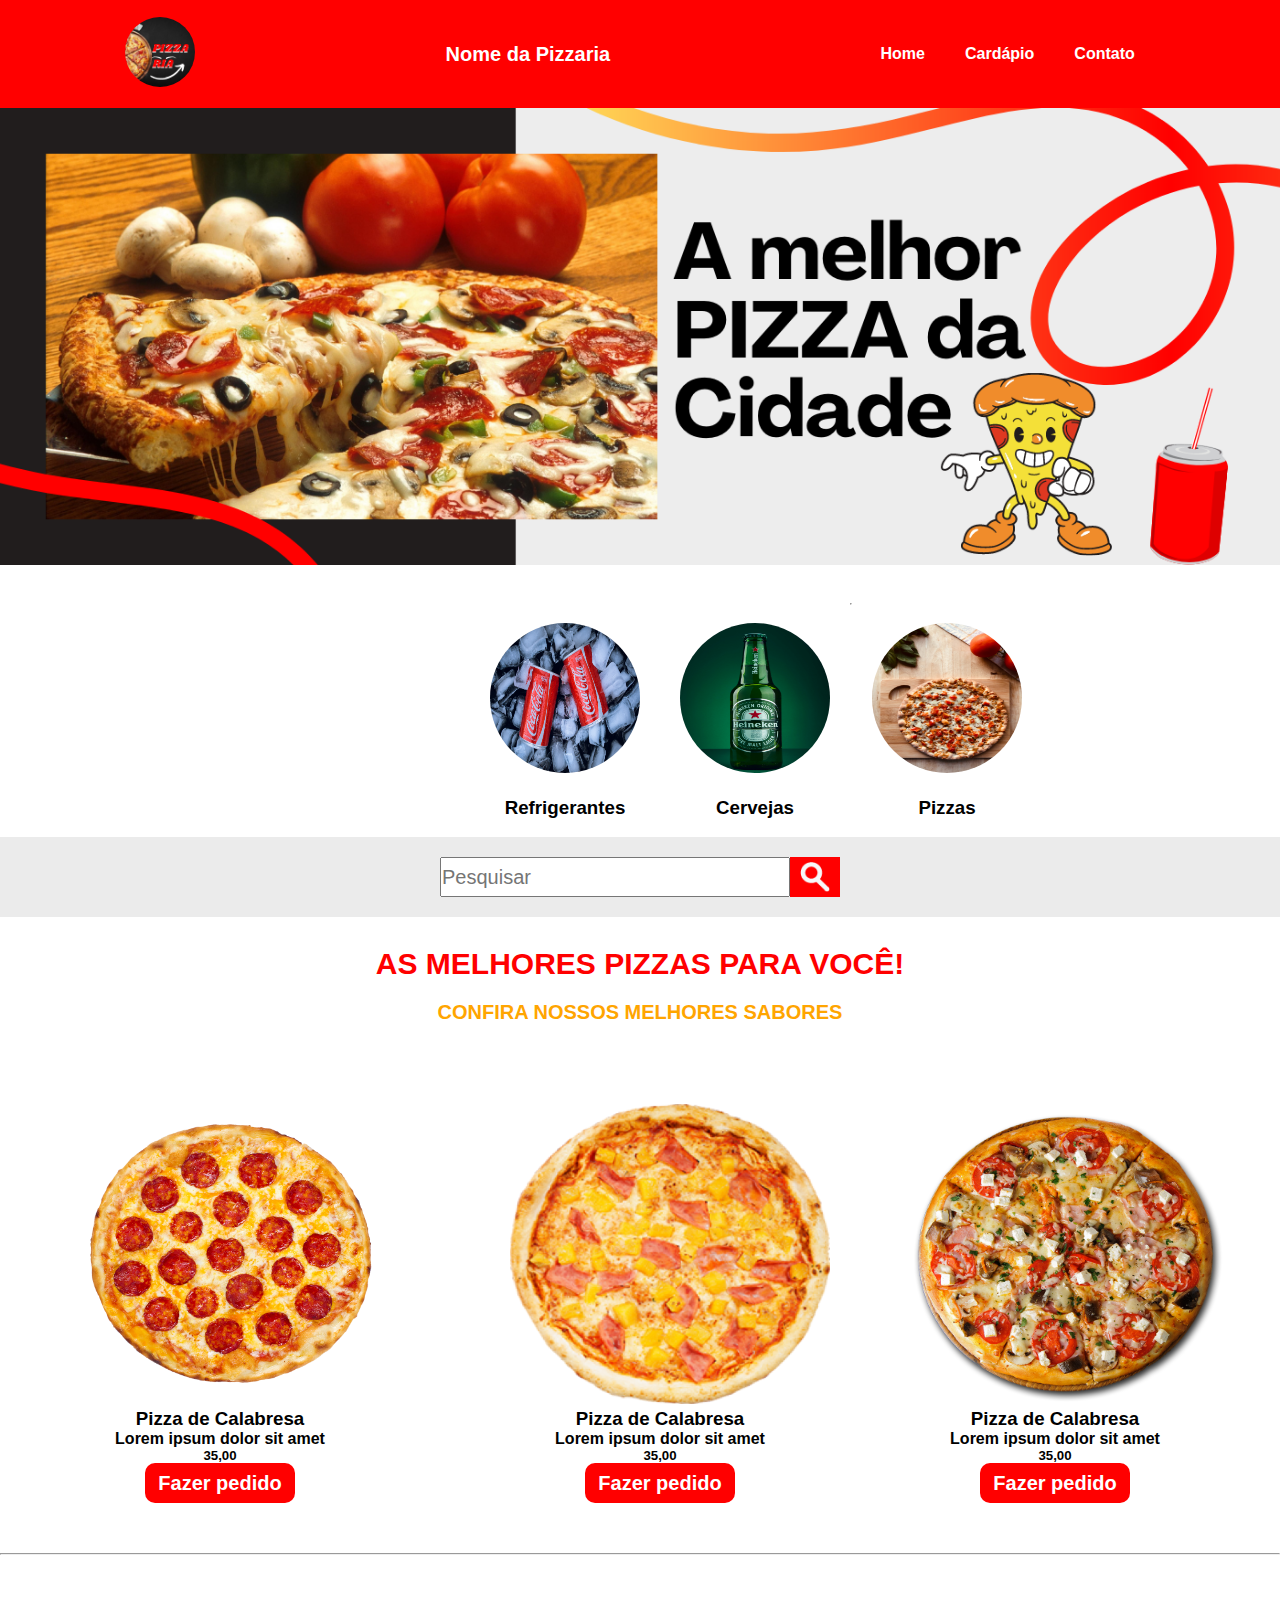
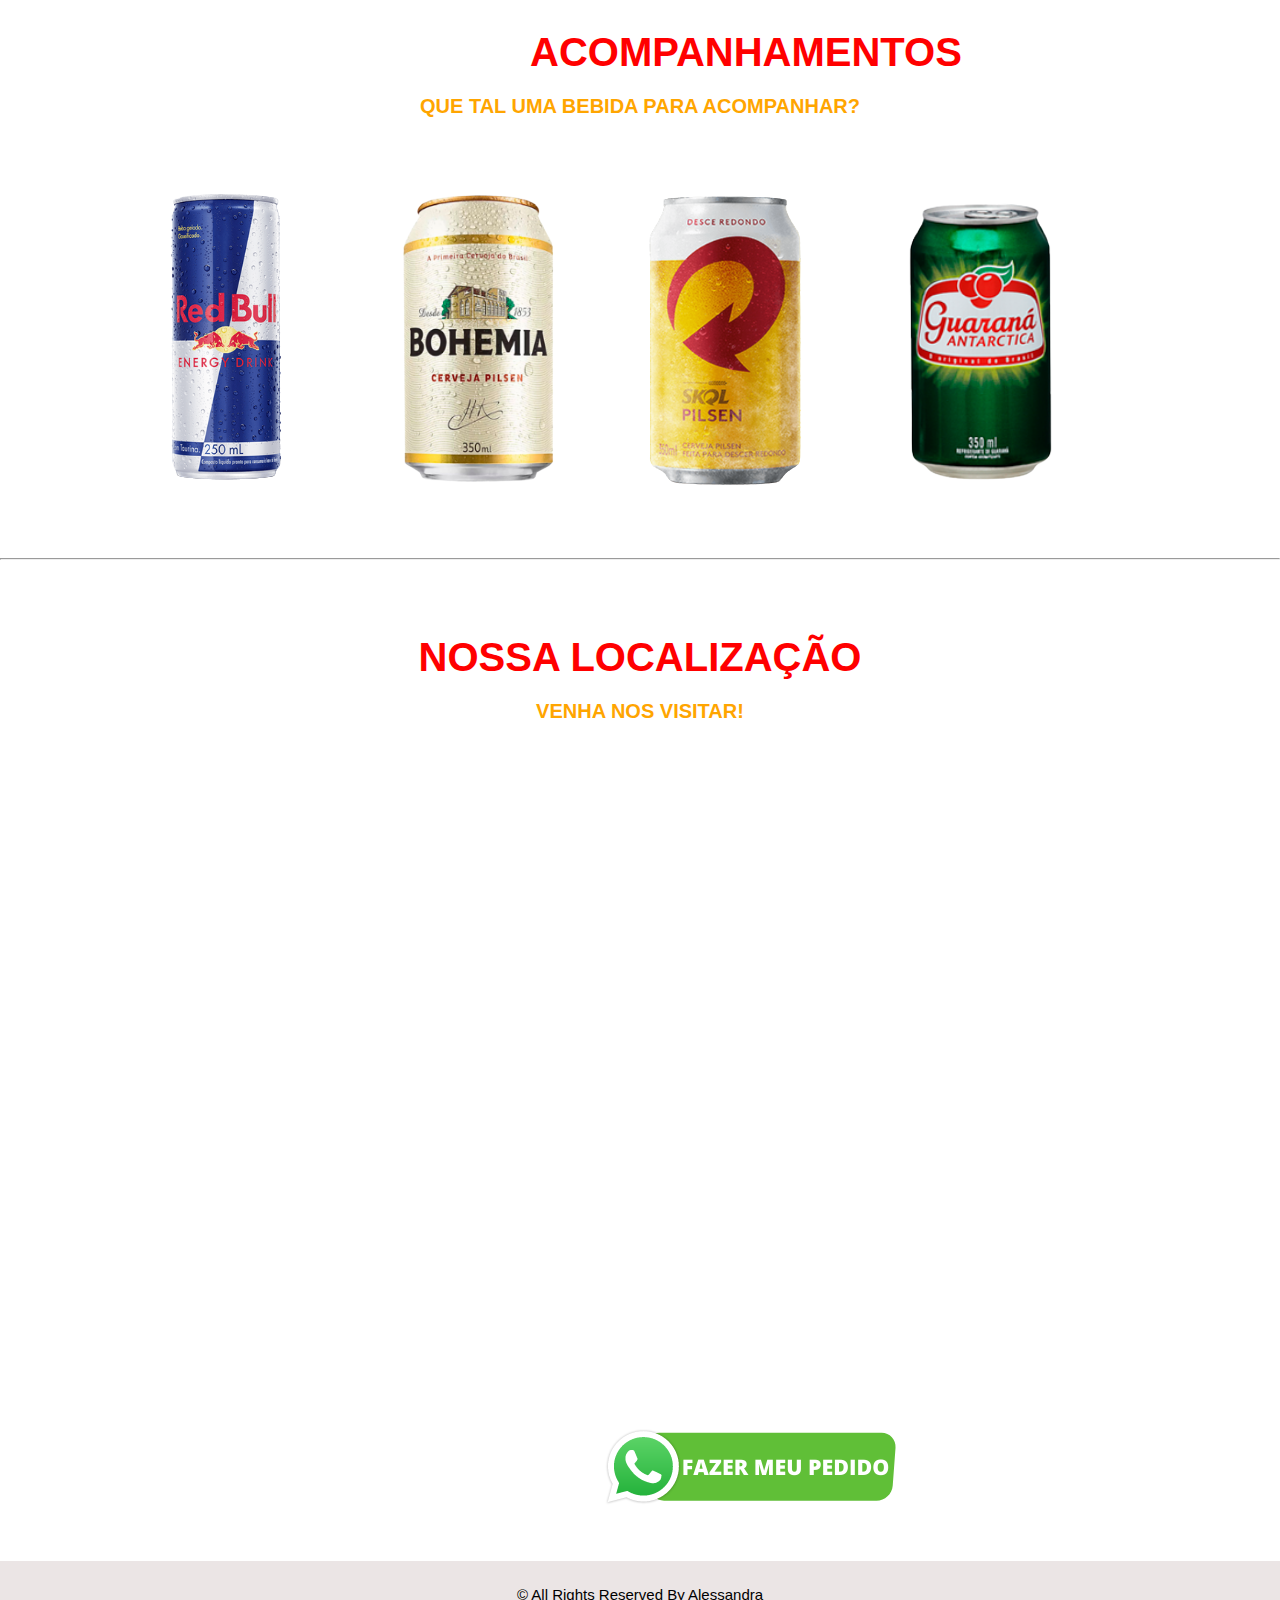
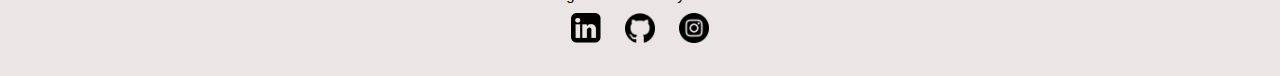
<file: PIZZARIA/index.html>
<!DOCTYPE html>
<html lang="pt-br">
<head>
    <meta charset="UTF-8">
    <meta http-equiv="X-UA-Compatible" content="IE=edge">
    <meta name="viewport" content="width=device-width, initial-scale=1.0">
    <title>PizzaRia</title>
    <link rel="stylesheet" href="css/style.css">

</head>

<body>
    <header>
        <nav class="navbar">
            <div class="logos">
                <img src="img/logo.png" alt="Logo da Pizzaria">
            </div>
            <div class="nomepizzaria">
                Nome da Pizzaria
            </div>
                <ul class="opcoes">
                    <li class="nav-item"><a href="#">Home</a></li>
                    <li class="nav-item"><a href="#">Cardápio</a></li>
                    <li class="nav-item"><a href="#">Contato</a></li>
                </ul>
            </div>
        </nav>
    </header>
    <main>
        <div class="foto-fundo">
            <img src="img/bg.png">
        </div>
    </main>

    <section class="apresentacao">
        
        <div class="itens">
            <div class="refri">
                <img src="img/coca.jpg">
                <h3>Refrigerantes</h3>
            </div>
            <div class="pizza-calabresa">
                <img src="img/calabresa.jpg">
                <h3>Pizzas</h3>
            </div>
            <div class="crvj">
                <img src="img/heineken.jpg">
                <h3>Cervejas</h3>
            </div>
            <hr>
        </div>
    </section>
    <section class="cardapio">
        <div class="campo-pesquisa">
            <form class="pesquisa">
                <input type="search" id="texto" list="historico" placeholder="Pesquisar"> 
                <img src="img/lupa.png" class="btn">

                <datalist id="historico">
                    <option value="Pizza Calabresa"></option>
                    <option value="Pizza Mussarela"></option>
                    <option value="Pizza Frango Catupiry"></option>
                    <option value="Pizza Doce"></option>
                    <option value="Pizza Portuguesa"></option>
                    <option value="Pizza de Atum"></option>
                </datalist>
            </form>
        </div>
    </section>

    <section class="cardapio">
        <div class="container">
            <div class="tittle">
                <h3>As melhores pizzas para você!</h3>
            <p>Confira nossos melhores sabores</p>
            </div>

            <div class="pizzas-cardapio">
                <div class="pizza-1">
                    <img src="img/p1calabresa.png">
                    <h3>Pizza de Calabresa</h3>
                    <h4>Lorem ipsum dolor sit amet</h4>
                    <h5>35,00</h5>
                    <button>Fazer pedido</button>
                </div>
    
                <div class="pizza-2">
                    <img src="img/p2mussarela.png">
                    <h3>Pizza de Calabresa</h3>
                    <h4>Lorem ipsum dolor sit amet</h4>
                    <h5>35,00</h5>
                    <button>Fazer pedido</button>
                </div>
                <div class="pizza-3">
                    <img src="img/p3frango.png">
                    <h3>Pizza de Calabresa</h3>
                    <h4>Lorem ipsum dolor sit amet</h4>
                    <h5>35,00</h5>
                    <button>Fazer pedido</button>
                </div>
                
            </div>
            
            <hr>

        </div>

    </section>
    <section class="slide">
        <h3>Acompanhamentos</h3>
            <p>Que tal uma bebida para acompanhar?</p>
            
        <div class="container-bebidas">
            <div class="itens-bebidas">
                <img src="img/redbull.png">
                <img src="img/bohemia.png">
                <img src="img/skol.png">
                <img src="img/guarana.png">
                <img src="img/cocacola.png">
                <img src="img/monster.png">
                <img src="img/vulcano.png">
                <img src="img/brahma.png">
                <img src="img/itaipava.png">

            </div>

            <hr>
        </div>
    </section>

    <section class="localizacao">
        <div class="container-localizacao">
            <h3>Nossa Localização</h3>
            <p>Venha nos visitar!</p>
            <iframe class="mapa" src="https://www.google.com/maps/embed?pb=!1m18!1m12!1m3!1d41994.9670617407!2d2.3007256565748757!3d48.86420841186544!2m3!1f0!2f0!3f0!3m2!1i1024!2i768!4f13.1!3m3!1m2!1s0x47e66e111c44a787%3A0x149a6775e2674ac!2sPizza%20Rossi!5e0!3m2!1spt-BR!2sbr!4v1630632730284!5m2!1spt-BR!2sbr" width="600" height="450" style="border:0;" allowfullscreen="" loading="lazy"></iframe>

            <a href="#" target="_blank"><img src="img/fazermeupedido.png"></a>
        </div>
    </section>

    <footer class="rodape">
        <p>
            &copy; All Rights Reserved By Alessandra
        </p>
        <a href= "https://www.linkedin.com/in/alessandra-avelino-1a1740205" target="_blank"><img src="img/linkedin.png"></a>
        <a href= "https://www.github.com/alessandra-avelinoo" target="_blank"><img src="img/github.png"></a>
        <a href= "https://www.instagram.com/alessandra_avellinoo" target="_blank"><img src="img/instagram.png"></a>

    </footer>
        
</body>
</html>
</file>
<file: PIZZARIA/css/style.css>
* {
    margin: 0;
    padding: 0;
}

.logos img {
    height: 70px;
    width: 70px;
    border-radius: 50px;
}

.navbar {
    background-color: red;
    display: flex;
    justify-content:space-around;
    align-items: center;
    color: white;
    font-family:Verdana, Geneva, Tahoma, sans-serif;
    height: 12vh;
    font-weight:600;
}

.nomepizzaria {
    font-family: Verdana, Geneva, Tahoma, sans-serif;
    font-size: 20px;
}

.opcoes {
    display: flex;
    justify-content:space-around;
    text-emphasis-color: none;
    text-decoration: none;
    list-style: none;

}

.opcoes a {
    color: white;
    padding: 20px;
    text-decoration: none;
}

.navbar ul li a:hover {
    color: yellow;
}
.foto-fundo img {
    width: 100%;
}


.itens img {
    height: 150px;
    width: 150px;
    border-radius: 100px;
    padding: 20px;

}

.apresentacao {
    font-family:Verdana, Geneva, Tahoma, sans-serif;
    display: inline-block;
    align-self: center;
}
.itens {
    padding: 20px; 
    position: absolute; 
    margin-left: 450px;



}

.refri {
    float: left;
    text-align: center; 
    max-zoom: 10;
    
}

.pizza-calabresa {
    float: right;
    text-align: center;

}

.crvj {
    float: left; 
    text-align: center;
}

.pesquisa {
    width: 400px;
    height: 40px;
    margin: 200px auto; 
    margin-top: 250px;
    align-items: center;
    padding: 20px;
}

#texto {
    width: 350px;
    height: 40px;
    float: left;
    font-family: Verdana, Geneva, Tahoma, sans-serif;
    font-size: 20px;
}

.btn {
    width: 30px;
    height: 30px;
    background-color: red;
    padding: 5px 10px;
    cursor: pointer;
}

#texto:focus{
    border: solid 2px red;
}

.campo-pesquisa {
    background-color:rgb(235, 235, 235);
}

.tittle h3{
    text-align: center; 
    margin-top: -170px;
    font-family: Arial, Helvetica, sans-serif;
    color: red;
    padding-bottom: 30px; 
    font-size: 30px;
    text-transform: uppercase;
}

.tittle p {
    margin-top: -10px;
    font-family: Arial, Helvetica, sans-serif;
    color: orange;
    text-align: center;
    padding-bottom: 30px;
    text-transform: uppercase;
    font-weight: 600;
    font-size: 20px;

}

.produtos img {
    width: 250px;
    height: 250px;
}

.pizzas-cardapio img {
    height: 300px;
    width: 320px;
    margin-left: 20px;
    
    
}

.pizza-1 {
    float: left;
    padding: 50px;
    font-family: Arial, Helvetica, sans-serif;
    text-align: center;


}
.pizza-2 {
    float: left;
    padding: 50px;
    font-family: Arial, Helvetica, sans-serif;
    text-align: center;
}

.pizza-3 {
    
    padding: 50px;
    font-family: Arial, Helvetica, sans-serif;
    text-align: center;
}

button {
    background-color: red;
    color: white;
    height: 40px;
    width: 150px;
    border-style: none;
    border-radius: 10px;
    font-weight: bold;
    font-size: 20px;
    align-items: center;
    cursor: pointer;
}
.itens-bebidas {
    display: flex;
    overflow-x: auto;
    margin-bottom: 70px;
    width: 80%;
    margin-left: 100px;


}
.itens-bebidas img { 
    float: right;

}

.slide {
    margin-top: 20px;

}

.slide h3 {
    margin-top: 75px;
    font-family: Arial, Helvetica, sans-serif;
    font-size: 40px;
    text-align: center;
    color: red;
    text-transform: uppercase;
    display: flex;
    text-align: center;
    margin-left: 530px;
    padding-bottom: 20px;
    
}

.slide p {
    font-family: Arial, Helvetica, sans-serif;
    font-size: 20px;
    color: orange;
    text-transform: uppercase;
    text-align: center;
    margin-bottom: 70px;
    font-weight: 600;

}
.localizacao h3 {
    margin-top: 75px;
    font-family: Arial, Helvetica, sans-serif;
    font-size: 40px;
    color: red;
    text-transform:uppercase;
    text-align: center;
    padding-bottom: 20px;
}

.localizacao p {
    color: orange;
    text-align: center;
    font-family: Arial, Helvetica, sans-serif;
    text-transform:uppercase;
    font-size: 20px;
    font-weight: 700;
}

.mapa {
    margin-top: 50px;
    width: 800px;
    height: 600px;
    text-align: center;
    margin-bottom: 50px;
    padding-left: 350px;
}

.localizacao img{
    padding-left: 600px;
    padding-bottom: 50px;
}

::-webkit-scrllbar
::-webkit-scrollbar-thumb

::-webkit-scrollbar-track {
    background: black;
}
::-webkit-scrollbar {
    width: 4px;
    background: orange;
}
::-webkit-scrollbar-thumb {
    background: red;
}



.rodape {
    background: rgb(235, 229, 229);
    font-family: Arial, Helvetica, sans-serif;
    font-size: 15px;
    text-align: center;
    padding-top: 25px;
    padding-bottom: 20px;

}
.rodape img {
    padding: 10px;
    height: 30px;
    width: 30px;
}
</file>
